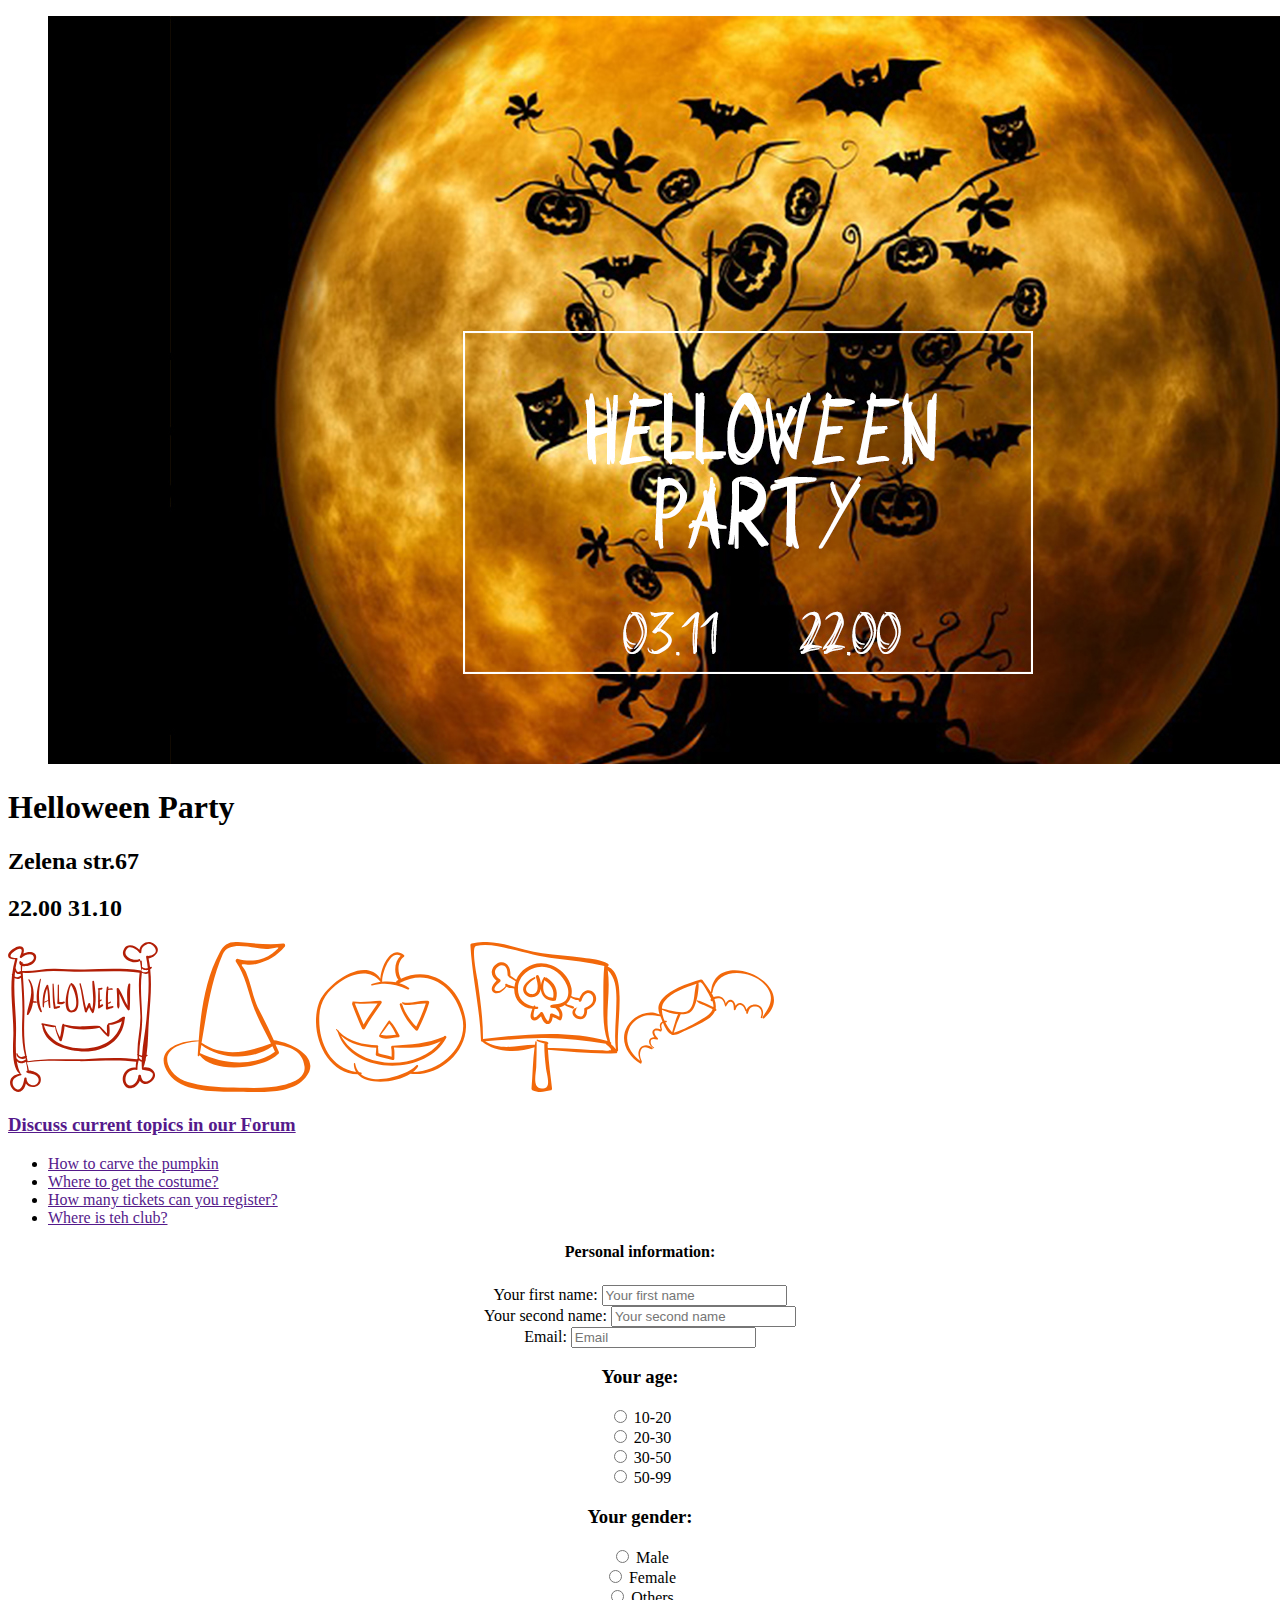
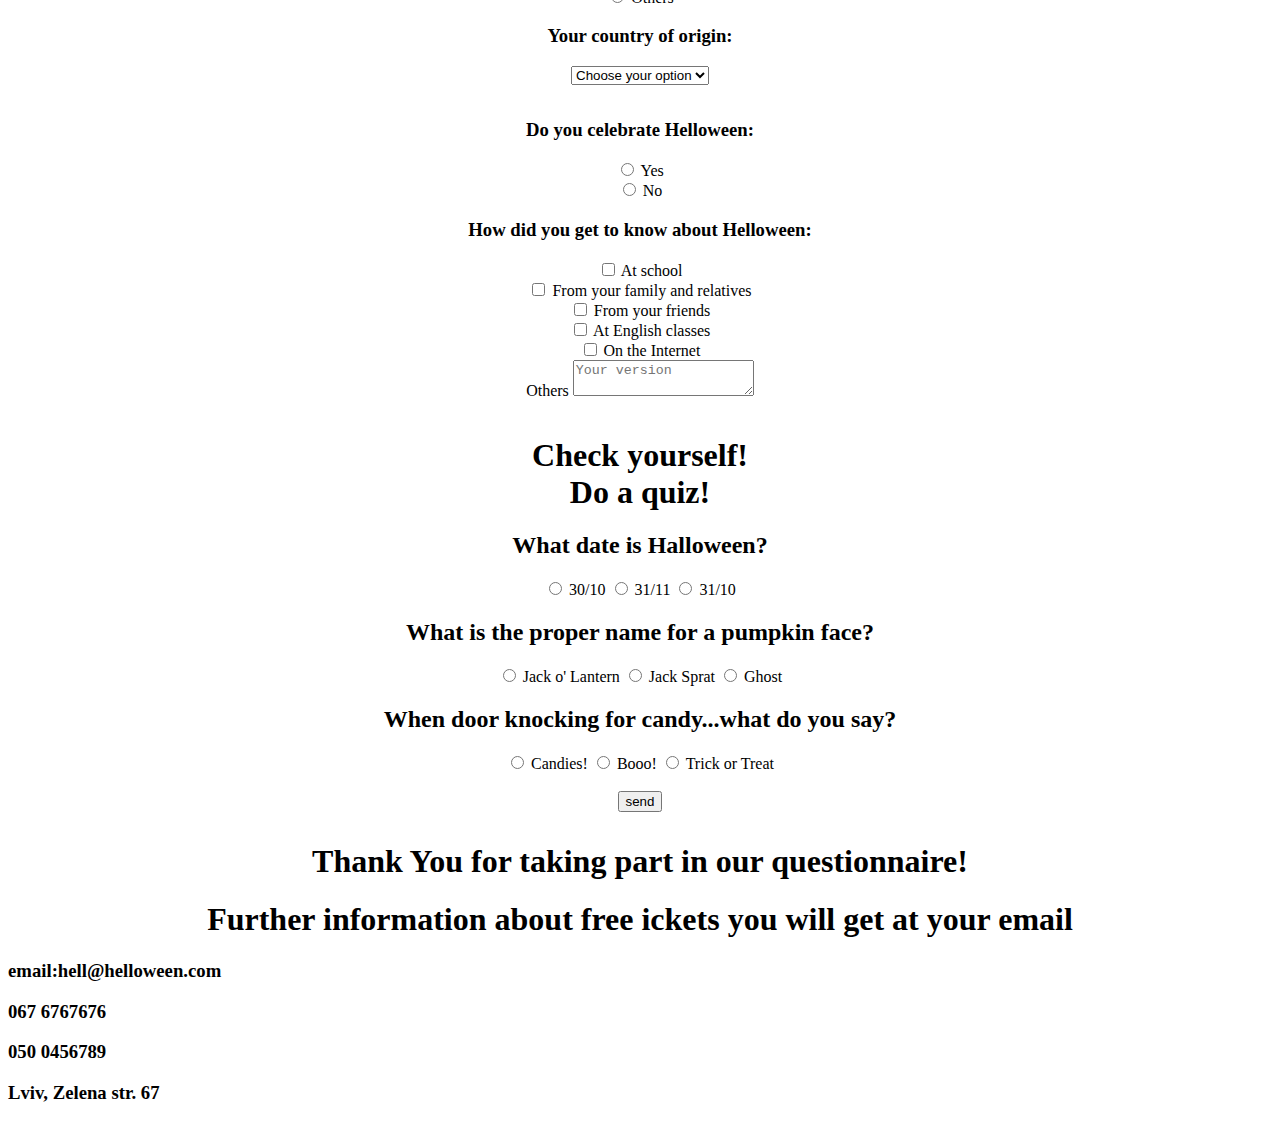
<file: index.html>
<!DOCTYPE html>
<html lang="en">
    <head>
        <title>Helloween</title>
        <meta charset="utf-8">
        <link rel="stylesheet" href="index.css" type="text/css" />
    </head>
    <body>
        <header>
            <figure>
               <img src="quiz1.jpg" alt="Quiz">
           </figure>
           <h1>Helloween Party</h1>
           <h2>Zelena str.67</h2>
           <h2>22.00 31.10</h2>
        </header>
        <nav>
            <a href="index.html"><img src="hall.svg" alt="Home button" height="150" width="150"></a>
            <a href="dress_up.html"><img src="hat.svg" alt="Dress Up" height="150" width="150"></a>
            <a href="pumpkin.html"><img src="pumpkin.svg" alt="Carve your Jack o Lantern" height="150" width="150"></a>
            <a href="quiz.html"><img src="quiz.svg" alt="Quiz" height="150" width="150"></a>
            <a href="contacts.html"><img src="contacts.svg" alt="Contacts" height="150" width="150"></a>
        </nav>
        <aside>
            <a href=""><h3>Discuss current topics in our Forum</h3></a>
            <ul>
                <li><a href="">How to carve the pumpkin</a></li>
                    <li><a href="">Where to get the costume?</a></li>
                    <li><a href="">How many tickets can you register?</a></li>
                <li><a href="">Where is teh club?</a></li>
            </ul>
        </aside>
        <article id="first">
            <form action="https://formspree.io/marta.bzl@gmail.com"
      method="post" style="text-align:center;">
                <fieldset style="border:0px;">
                    <legend><strong>Personal information:</strong></legend>
                    <br>
                    <label for="name">Your first name:</label>
                    <input type="text" name="name" placeholder="Your first name">
                    <br>
                    <label for="name">Your second name:</label>
                    <input type="text" name="name" placeholder="Your second name">
                    <br>
                    <label for="email">Email:</label>
                    <input type="email" name="_replyto" placeholder="Email" required>
                    <br>
                    <h3>Your age:</h3>
                    <input type="radio" name="age" value="10-20">
                    <label for="name">10-20</label>
                    <br>
                    <input type="radio" name="age" value="20-30">
                    <label for="name">20-30</label>
                    <br>
                    <input type="radio" name="age" value="30-50">
                    <label for="name">30-50</label>
                    <br>
                    <input type="radio" name="age" value="50-99">
                    <label for="name">50-99</label>
                    <br>
                    <h3>Your gender:</h3>
                    <input type="radio" name="gender" value="Male">
                    <label for="name">Male</label>
                    <br>
                    <input type="radio" name="gender" value="Female">
                    <label for="name">Female</label>
                    <br>
                    <input type="radio" name="gender" value="Others">
                    <label for="name">Others</label>
                    <br>
                    <h3>Your country of origin:</h3>
                    <select name="option">
                        <option value="" disabled selected>Choose your option</option>
                        <option value="1">Ukraine</option>
                        <option value="2">Poland</option>
                        <option value="3">Denmark</option>
                        <option value="2">Germany</option>
                        <option value="3">USA</option>
                        <option value="2">Switzerland</option>
                        <option value="3">Czech Republic</option>
                    </select>
                    <br>
                </fieldset>
                <fieldset style="border:0px;">
                    <h3>Do you celebrate Helloween:</h3>
                    <input type="radio" name="celebrate" id="celebrate" value="yes">
                    <label for="celebrate">Yes</label>
                    <br>
                    <input type="radio" name="celebrate" id="celebrate" value="no">
                    <label for="celebrate">No</label>
                    <br>
                    <h3>How did you get to know about Helloween:</h3>
                    <input type="checkbox" name="how" id="name" value="school">
                    <label for="how">At school</label>
                    <br>
                    <input type="checkbox" name="how" id="how" value="family">
                    <label for="how">From your family and relatives</label>
                    <br>
                    <input type="checkbox" name="how" id="how" value="friends">
                    <label for="how">From your friends</label>
                    <br>
                    <input type="checkbox" name="how" id="how" value="english">
                    <label for="how">At English classes</label>
                    <br>
                    <input type="checkbox" name="how"id="how" value="internet">
                    <label for="how">On the Internet</label>
                    <br>
                    <label for="comment">Others</label>
                    <textarea id="comment" placeholder="Your version"></textarea>
                </fieldset>
                <fieldset style="border:0px">
                    <h1>Check yourself!<br>Do a quiz!</h1>
                    <h2>What date is Halloween?</h2>
                    <input type="radio" name="date" value="30/10">
                    <label for="date">30/10</label>
                    <input type="radio" name="date" value="31/11">
                    <label for="date">31/11</label>
                    <input type="radio" name="date" value="31/10">
                    <label for="date">31/10</label>
                    <h2>What is the proper name for a pumpkin face?</h2>
                    <input type="radio" name="pumpkin" value="Jack o' Lantern">
                    <label for="date">Jack o' Lantern</label>
                    <input type="radio" name="pumpkin" value="Jack Sprat">
                    <label for="date">Jack Sprat</label>
                    <input type="radio" name="pumpkin" value="Pumpkin">
                    <label for="date">Ghost</label>
                    <h2>When door knocking for candy...what do you say?</h2>
                    <input type="radio" name="year" value="Candies!">
                    <label for="date">Candies!</label>
                    <input type="radio" name="year" value="Booo!">
                    <label for="date">Booo!</label>
                    <input type="radio" name="year" value="Trick or Treat">
                    <label for="date">Trick or Treat</label>
                    <br>
                    <br>
                    <input type="submit" name="submit" value="send">
                </fieldset>
            </form>
        </article>
        <article id="second" style="text-align:center;">
            <h1>Thank You for taking part in our questionnaire!</h1>
            <h1>Further information about free ickets you will get at your email</h1>
           
        </article>
        <footer>
            <h3>email:hell@helloween.com</h3>
            <h3>067 6767676</h3>
            <h3>050 0456789</h3>
            <h3>Lviv, Zelena str. 67</h3>
        </footer>
        
        
    </body>
</html>
</file>
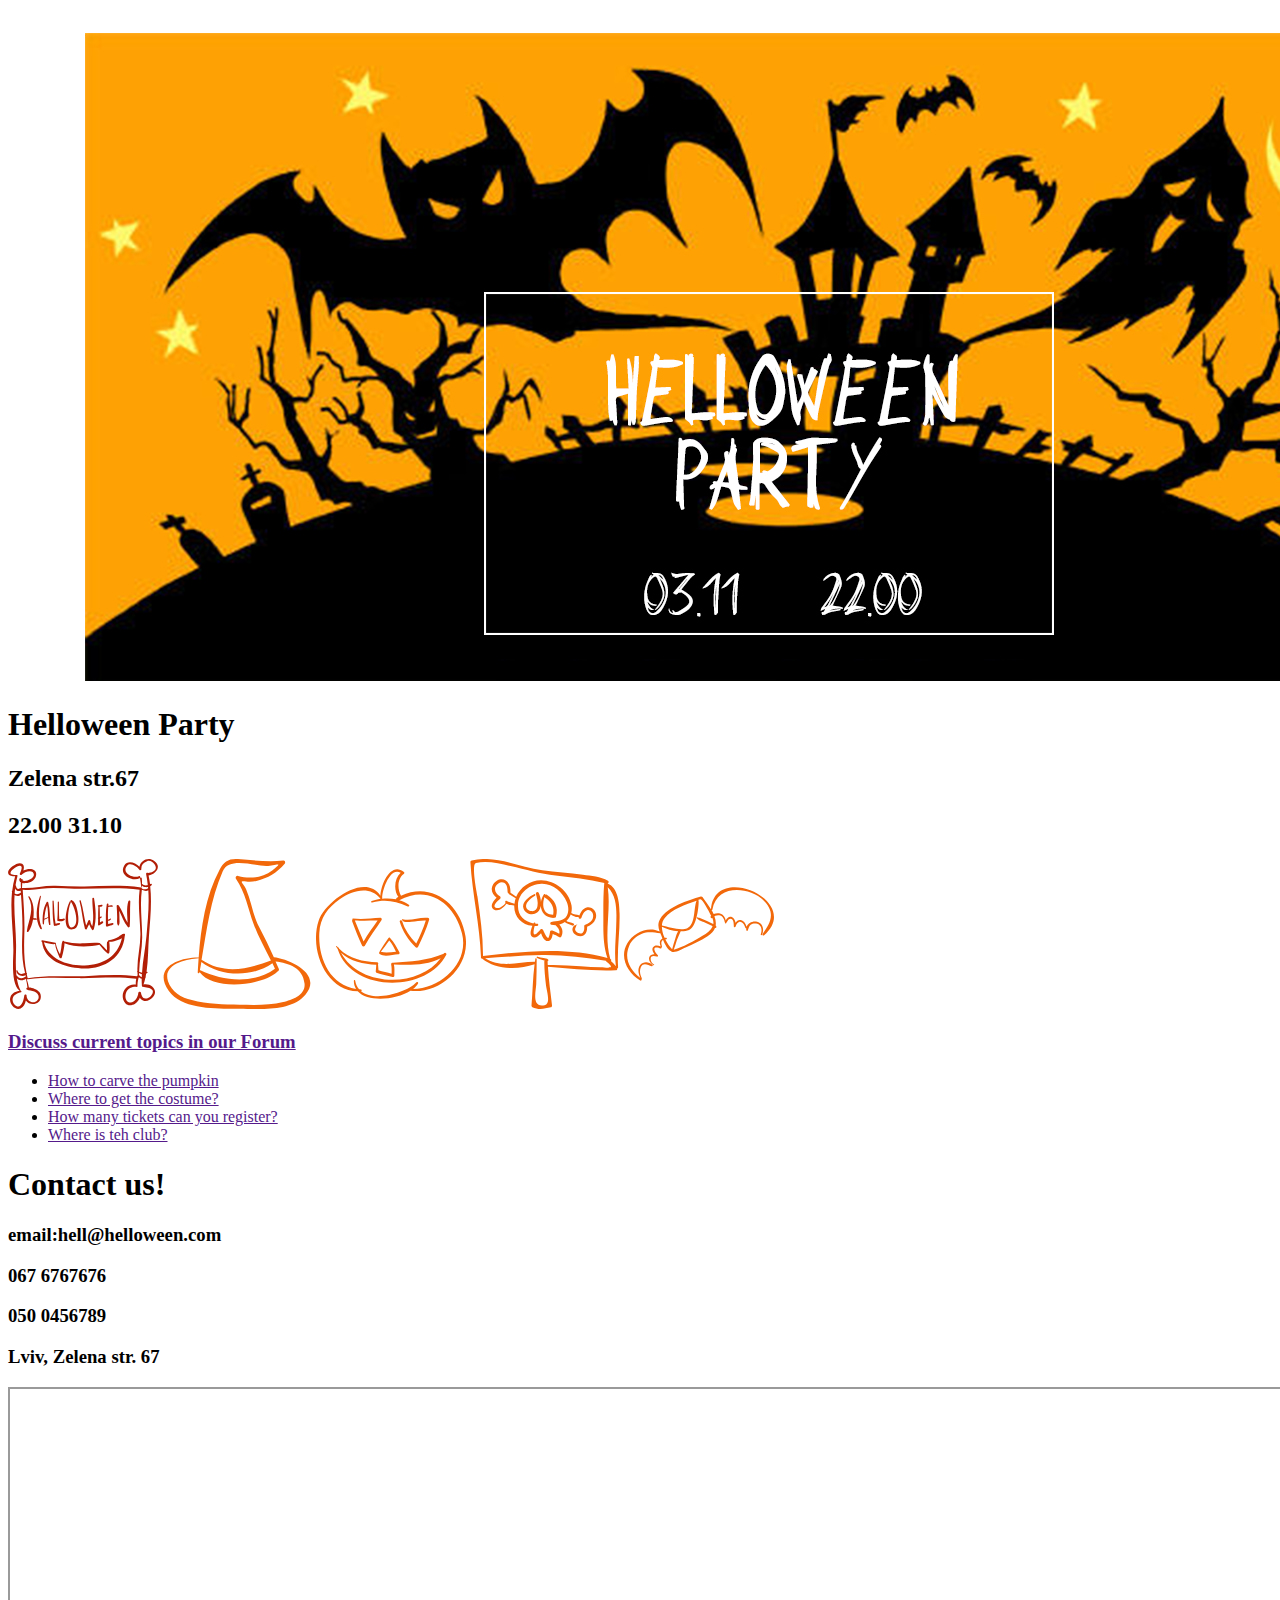
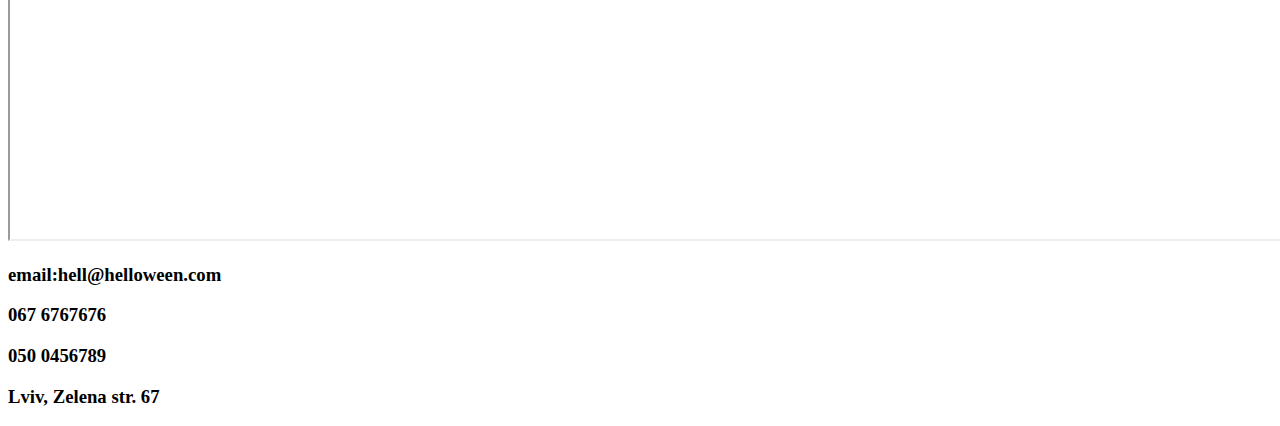
<file: contacts.html>
<!DOCTYPE html>
<html lang="en">
    <head>
		<title>Contact us!</title>
		<meta charset="utf-8">
	</head>
    <body>
        <header>
            <figure>
               <img src="contacts.jpg" alt="Contact us!">
           </figure>
           <h1>Helloween Party</h1>
           <h2>Zelena str.67</h2>
           <h2>22.00 31.10</h2>
        </header>
         <nav>
            <a href="index.html"><img src="hall.svg" alt="Home button" height="150" width="150"></a>
            <a href="dress_up.html"><img src="hat.svg" alt="Dress Up" height="150" width="150"></a>
            <a href="pumpkin.html"><img src="pumpkin.svg" alt="Carve your Jack o Lantern" height="150" width="150"></a>
            <a href="quiz.html"><img src="quiz.svg" alt="Quiz" height="150" width="150"></a>
            <a href="contacts.html"><img src="contacts.svg" alt="Contacts" height="150" width="150"></a>
        </nav>
        <aside>
            <a href=""><h3>Discuss current topics in our Forum</h3></a>
            <ul>
                <li><a href="">How to carve the pumpkin</a></li>
                    <li><a href="">Where to get the costume?</a></li>
                    <li><a href="">How many tickets can you register?</a></li>
                <li><a href="">Where is teh club?</a></li>
            </ul>
        </aside>
        <article>
            <header>
                <h1>Contact us!</h1>
            </header>
            <section>
                <h3>email:hell@helloween.com</h3>
                <h3>067 6767676</h3>
                <h3>050 0456789</h3>
                <h3>Lviv, Zelena str. 67</h3>
            </section>
        </article>
         <article>
            <iframe src="https://www.google.com/maps/embed?pb=!1m18!1m12!1m3!1d2573.617920234923!2d24.04148831570908!3d49.83084597939475!2m3!1f0!2f0!3f0!3m2!1i1024!2i768!4f13.1!3m3!1m2!1s0x473add5ca88300ed%3A0xebbd75e48b9d1230!2z0LLRg9C70LjRhtGPINCX0LXQu9C10L3QsCwgNjcsINCb0YzQstGW0LIsINCb0YzQstGW0LLRgdGM0LrQsCDQvtCx0LvQsNGB0YLRjA!5e0!3m2!1suk!2sua!4v1478001061860" width="1400" height="450" allowfullscreen></iframe>
        </article>
        <footer>
            <h3>email:hell@helloween.com</h3>
            <h3>067 6767676</h3>
            <h3>050 0456789</h3>
            <h3>Lviv, Zelena str. 67</h3>
        </footer>
        
    </body>
</html>
</file>
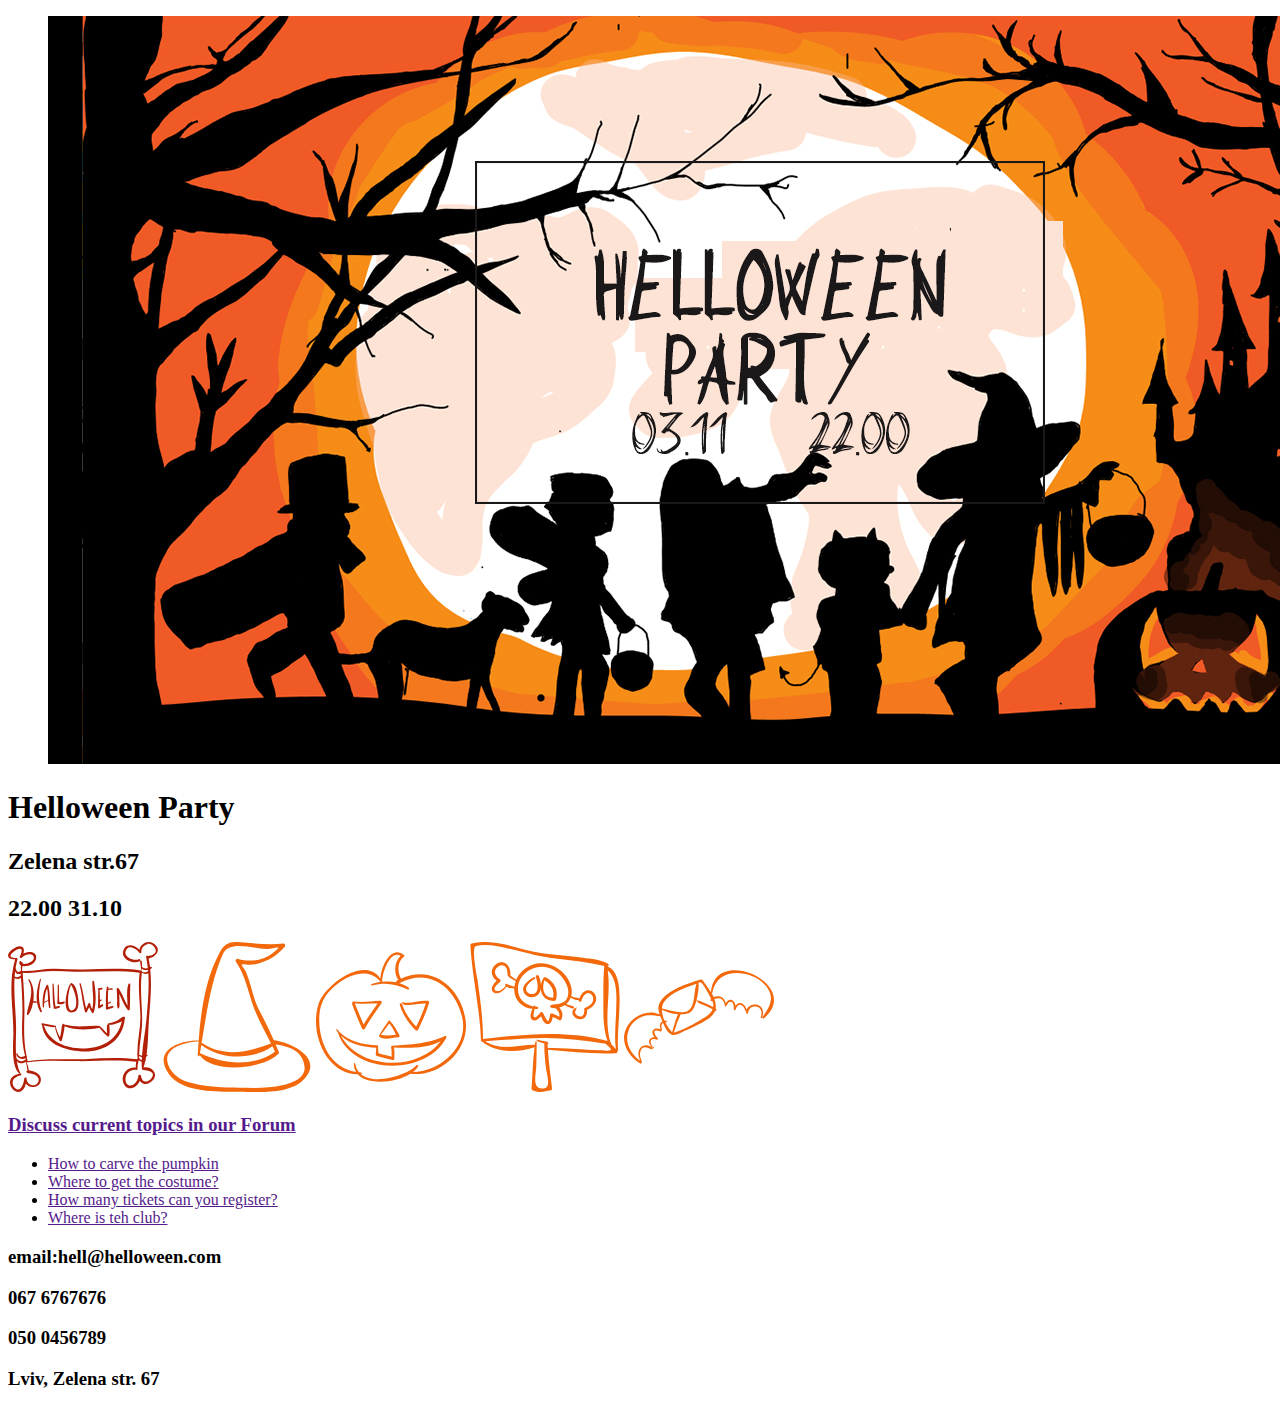
<file: dress_up.html>
<!DOCTYPE html>
<html lang="en">
    <head>
		<title>Helloween Party</title>
		<meta charset="utf-8">
	</head>
    <body>
        <header>
            <figure>
               <img src="cloth1.jpg" alt="Dress up">
           </figure>
           <h1>Helloween Party</h1>
           <h2>Zelena str.67</h2>
           <h2>22.00 31.10</h2>
        </header>
          <nav>
            <a href="index.html"><img src="hall.svg" alt="Home button" height="150" width="150"></a>
            <a href="dress_up.html"><img src="hat.svg" alt="Dress Up" height="150" width="150"></a>
            <a href="pumpkin.html"><img src="pumpkin.svg" alt="Carve your Jack o Lantern" height="150" width="150"></a>
            <a href="quiz.html"><img src="quiz.svg" alt="Quiz" height="150" width="150"></a>
            <a href="contacts.html"><img src="contacts.svg" alt="Contacts" height="150" width="150"></a>
        </nav>
        <aside>
            <a href=""><h3>Discuss current topics in our Forum</h3></a>
            <ul>
                <li><a href="">How to carve the pumpkin</a></li>
                    <li><a href="">Where to get the costume?</a></li>
                    <li><a href="">How many tickets can you register?</a></li>
                <li><a href="">Where is teh club?</a></li>
            </ul>
        </aside>
        <article>
        
        </article>
        <footer>
            <h3>email:hell@helloween.com</h3>
            <h3>067 6767676</h3>
            <h3>050 0456789</h3>
            <h3>Lviv, Zelena str. 67</h3>
        </footer>
        
    </body>
</html>
</file>
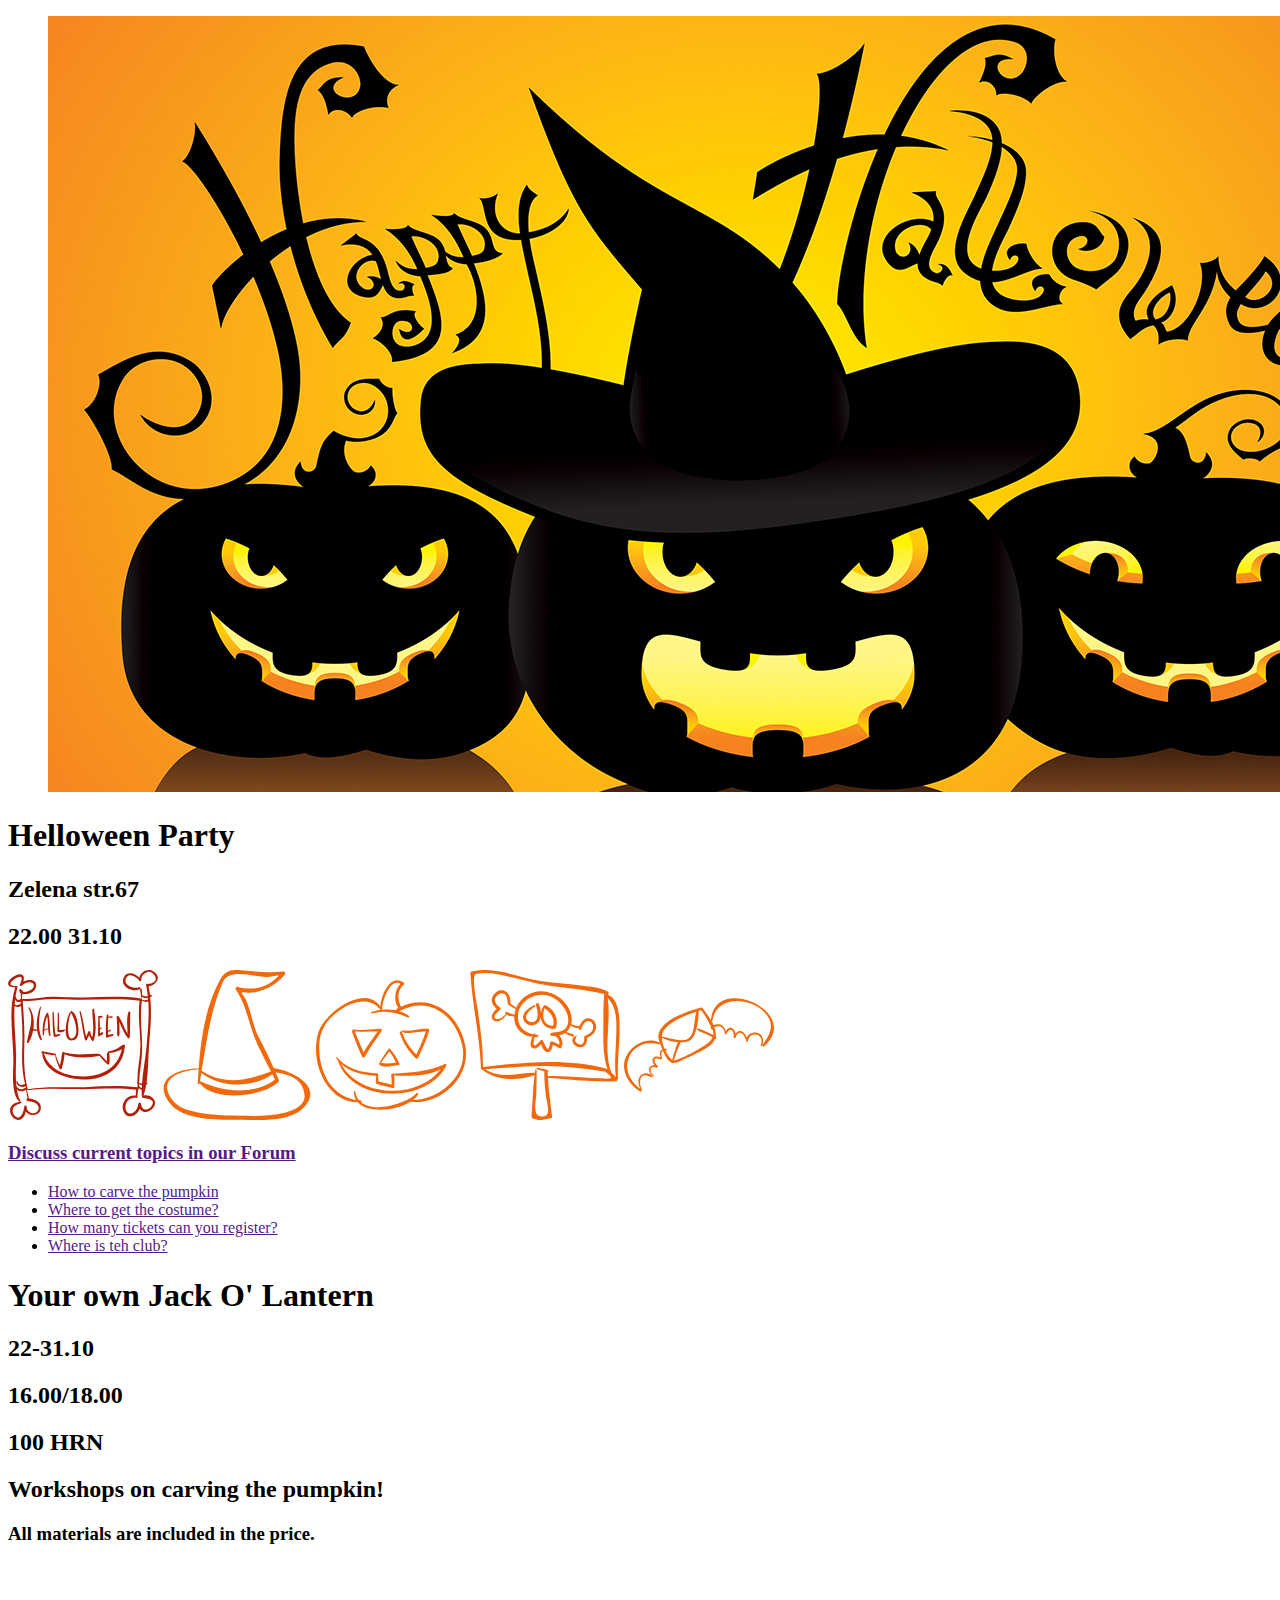
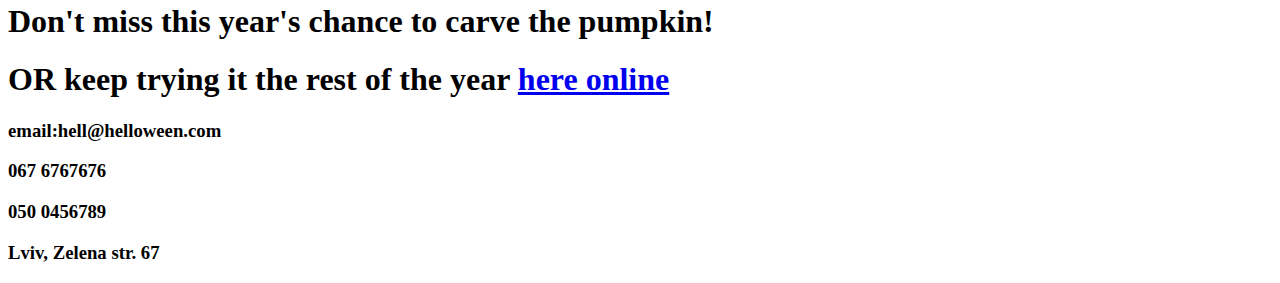
<file: pumpkin.html>
<!DOCTYPE html>
<html lang="en">
    <head>
		<title>Jack o Lantern</title>
		<meta charset="utf-8">
	</head>
    <body>
        <header>
            <figure>
               <img src="pumpkin.jpg" alt="Take your Jack o Lantern!">
           </figure>
           <h1>Helloween Party</h1>
           <h2>Zelena str.67</h2>
           <h2>22.00 31.10</h2>
        </header>
         <nav>
            <a href="index.html"><img src="hall.svg" alt="Home button" height="150" width="150"></a>
            <a href="dress_up.html"><img src="hat.svg" alt="Dress Up" height="150" width="150"></a>
            <a href="pumpkin.html"><img src="pumpkin.svg" alt="Carve your Jack o Lantern" height="150" width="150"></a>
            <a href="quiz.html"><img src="quiz.svg" alt="Quiz" height="150" width="150"></a>
            <a href="contacts.html"><img src="contacts.svg" alt="Contacts" height="150" width="150"></a>
        </nav>
        <aside>
            <a href=""><h3>Discuss current topics in our Forum</h3></a>
            <ul>
                <li><a href="">How to carve the pumpkin</a></li>
                    <li><a href="">Where to get the costume?</a></li>
                    <li><a href="">How many tickets can you register?</a></li>
                <li><a href="">Where is teh club?</a></li>
            </ul>
        </aside>
        <article>
            <h1>Your own Jack O' Lantern</h1>
            <h2>22-31.10</h2>
            <h2>16.00/18.00</h2>
            <h2>100 HRN</h2>
            <h2>Workshops on carving the pumpkin!</h2>
            <h3>All materials are included in the price.</h3>
            <br>
            <h1>Don't miss this year's chance to carve the pumpkin!</h1>
            <h1>OR keep trying it the rest of the year <a href="http://www.bloompetals.com/index.php?c=pumpkin">here online</a></h1>
        </article>
        <footer>
            <h3>email:hell@helloween.com</h3>
            <h3>067 6767676</h3>
            <h3>050 0456789</h3>
            <h3>Lviv, Zelena str. 67</h3>
        </footer>
        
    </body>
</html>
</file>
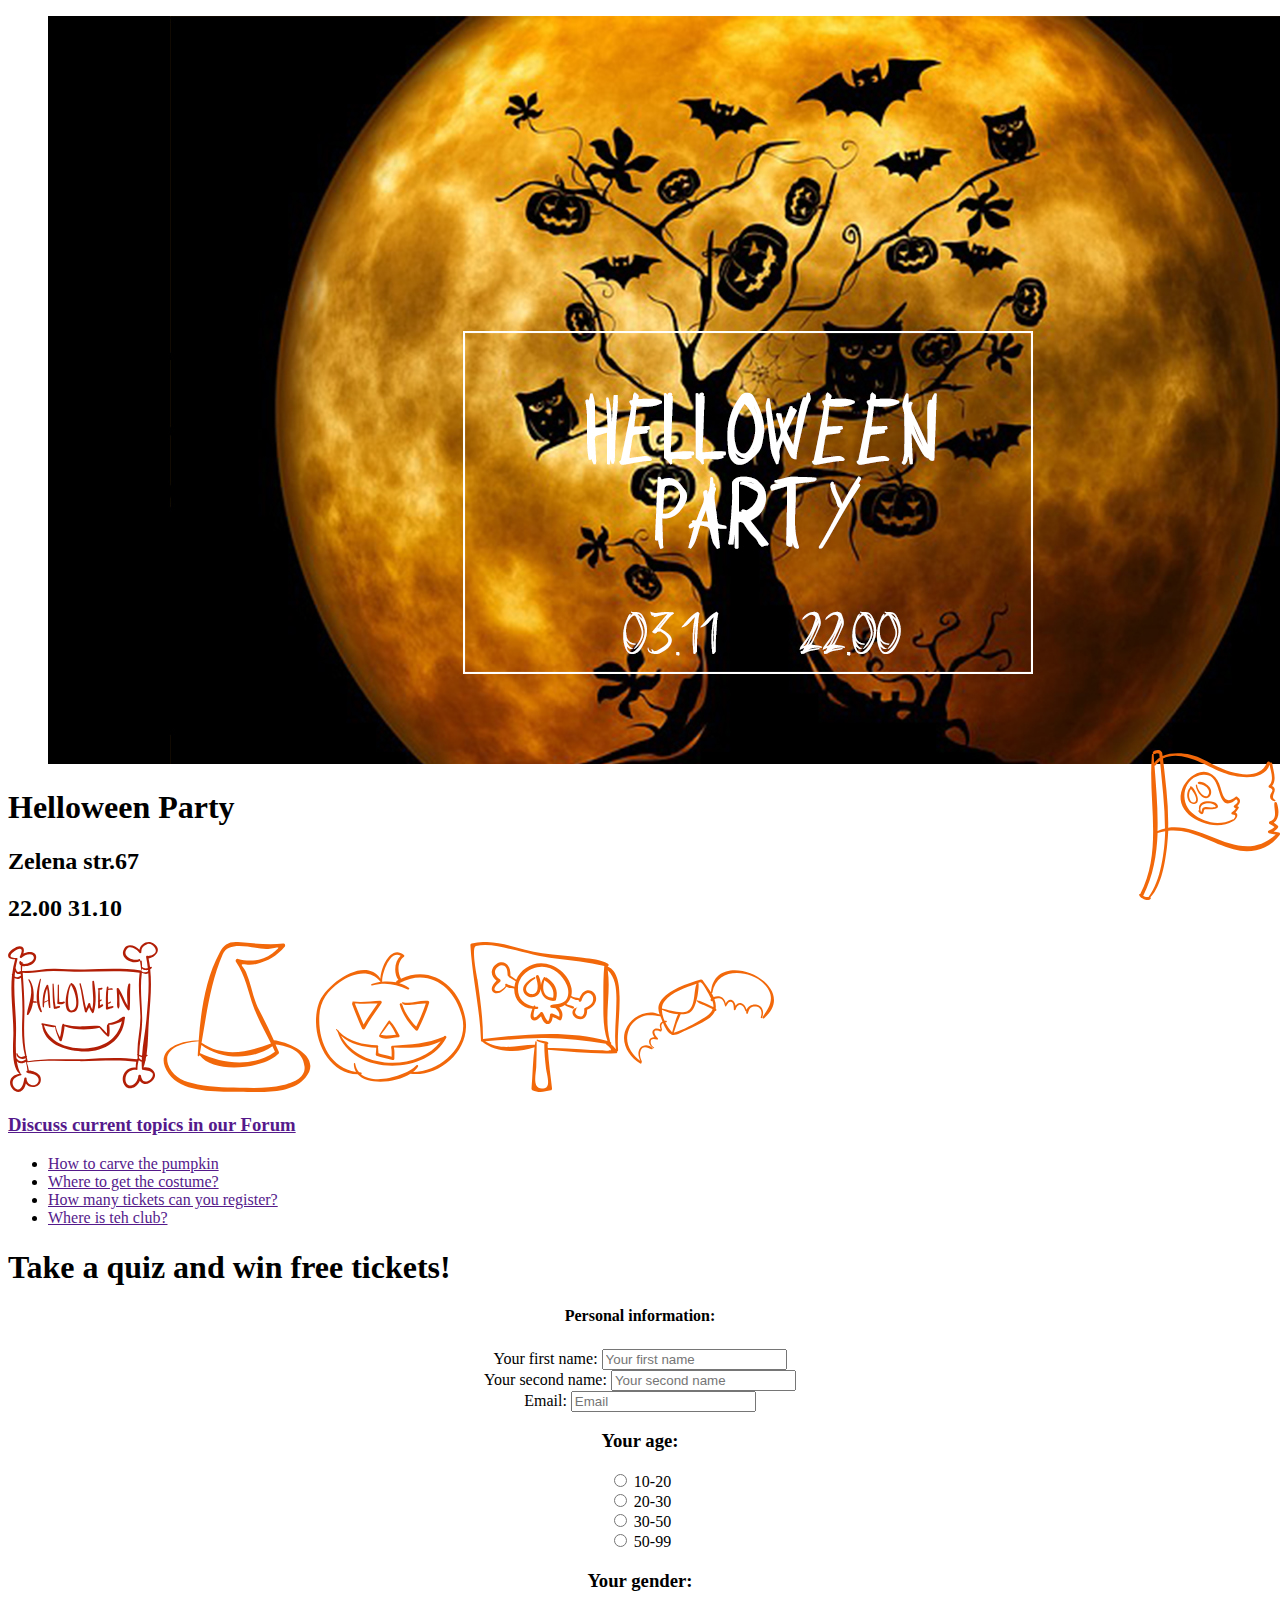
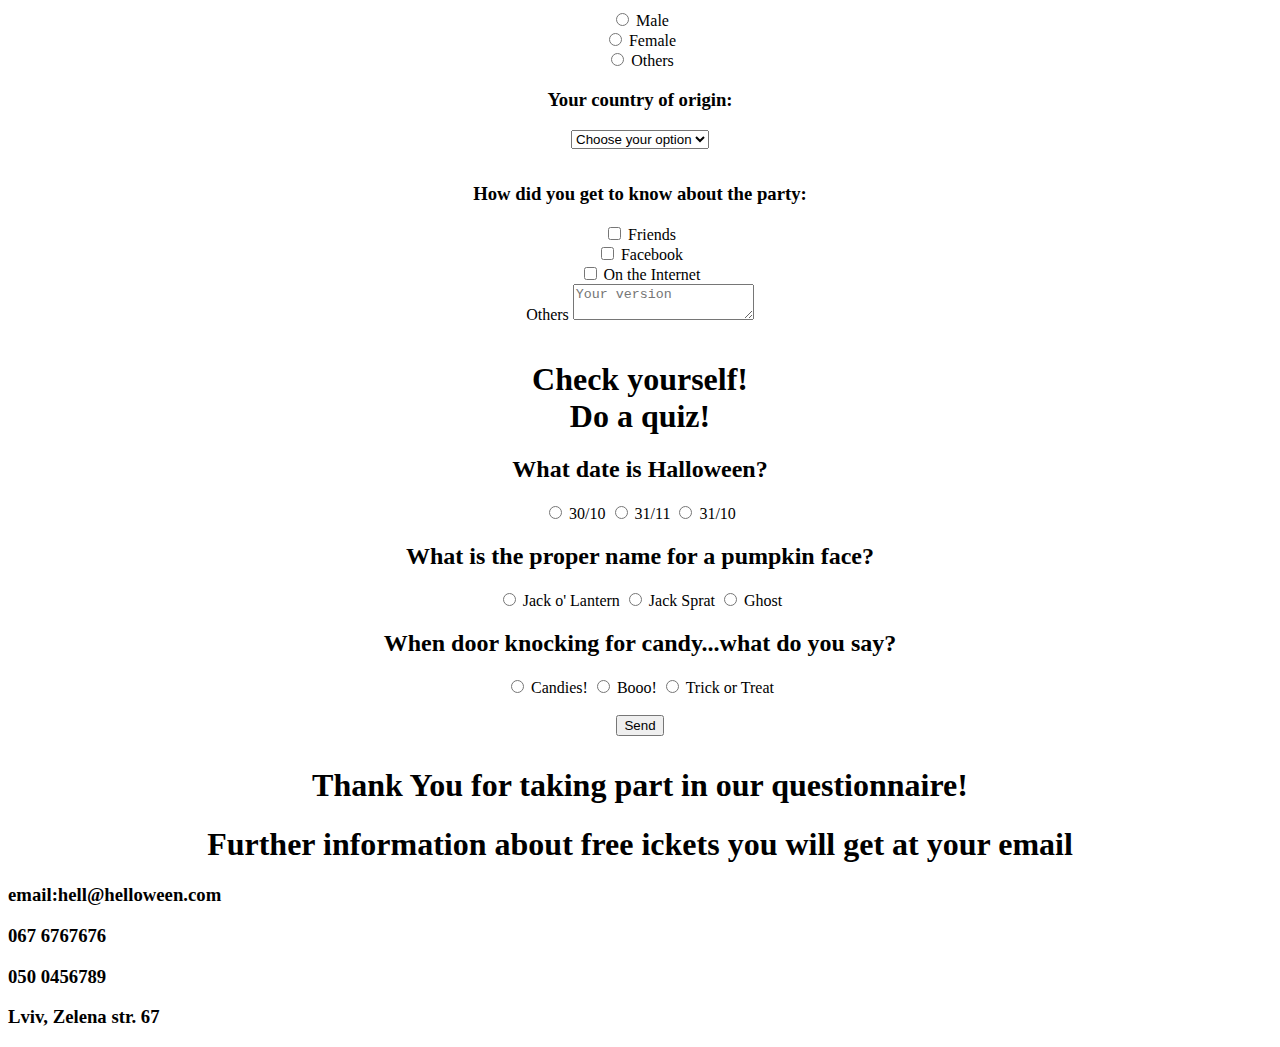
<file: quiz.html>
<!DOCTYPE html>
<html lang="en">
    <head>
        <title>Helloween</title>
        <meta charset="utf-8">
        <link rel="stylesheet" href="index.css" type="text/css" />
    </head>
    <body>
        <header>
            <figure>
               <img src="quiz1.jpg" alt="Quiz">
           </figure>
           <h1>Helloween Party</h1>
           <h2>Zelena str.67</h2>
           <h2>22.00 31.10</h2>
        </header>
        <nav>
            <a href="index.html"><img src="hall.svg" alt="Home button" height="150" width="150"></a>
            <a href="dress_up.html"><img src="hat.svg" alt="Dress Up" height="150" width="150"></a>
            <a href="pumpkin.html"><img src="pumpkin.svg" alt="Carve your Jack o Lantern" height="150" width="150"></a>
            <a href="quiz.html"><img src="quiz.svg" alt="Quiz" height="150" width="150"></a>
            <a href="contacts.html"><img src="contacts.svg" alt="Contacts" height="150" width="150"></a>
        </nav>
        <aside>
            <a href=""><h3>Discuss current topics in our Forum</h3></a>
            <ul>
                <li><a href="">How to carve the pumpkin</a></li>
                    <li><a href="">Where to get the costume?</a></li>
                    <li><a href="">How many tickets can you register?</a></li>
                <li><a href="">Where is teh club?</a></li>
            </ul>
        </aside>
        <article id="flag">
            <a href="index.html"><img src="flag.svg" alt="Go home" height="150" width="150"></a>
        </article>
        <article id="first">
            <h1>Take a quiz and win free tickets!</h1>
            <form action="https://formspree.io/marta.bzl@gmail.com"
      method="post" style="text-align:center;">
                <fieldset style="border:0px;">
                    <legend><strong>Personal information:</strong></legend>
                    <br>
                    <label for="name">Your first name:</label>
                    <input type="text" name="name" placeholder="Your first name">
                    <br>
                    <label for="name">Your second name:</label>
                    <input type="text" name="name" placeholder="Your second name">
                    <br>
                    <label for="email">Email:</label>
                    <input type="email" name="_replyto" placeholder="Email" required>
                    <br>
                    <h3>Your age:</h3>
                    <input type="radio" name="age" id="age" value="10-20">
                    <label for="age">10-20</label>
                    <br>
                    <input type="radio" name="age" id="age1" value="20-30">
                    <label for="age1">20-30</label>
                    <br>
                    <input type="radio" name="age" id="age2" value="30-50">
                    <label for="age2">30-50</label>
                    <br>
                    <input type="radio" name="age" id="age3" value="50-99">
                    <label for="age3">50-99</label>
                    <br>
                    <h3>Your gender:</h3>
                    <input type="radio" name="gender" id="gender1" value="Male">
                    <label for="gender1">Male</label>
                    <br>
                    <input type="radio" name="gender" id="gender2" value="Female">
                    <label for="gender2">Female</label>
                    <br>
                    <input type="radio" name="gender" id="gender3" value="Others">
                    <label for="gender3">Others</label>
                    <br>
                    <h3>Your country of origin:</h3>
                    <select name="option">
                        <option value="" disabled selected>Choose your option</option>
                        <option value="1">Ukraine</option>
                        <option value="2">Poland</option>
                        <option value="3">Denmark</option>
                        <option value="2">Germany</option>
                        <option value="3">USA</option>
                        <option value="2">Switzerland</option>
                        <option value="3">Czech Republic</option>
                    </select>
                    <br>
                </fieldset>
                <fieldset style="border:0px;">
                    <h3>How did you get to know about the party:</h3>
                    <input type="checkbox" name="how" id="name" value="school">
                    <label for="how">Friends</label>
                    <br>
                    <input type="checkbox" name="how" id="how1" value="family">
                    <label for="how1">Facebook</label>
                    <br>
                    <input type="checkbox" name="how" id="how4" value="internet">
                    <label for="how4">On the Internet</label>
                    <br>
                    <label for="comment">Others</label>
                    <textarea id="comment" placeholder="Your version"></textarea>
                </fieldset>
                <fieldset style="border:0px">
                    <h1>Check yourself!<br>Do a quiz!</h1>
                    <h2>What date is Halloween?</h2>
                    <input type="radio" name="date" id="date" value="30/10">
                    <label for="date">30/10</label>
                    <input type="radio" name="date" id="date1" value="31/11">
                    <label for="date1">31/11</label>
                    <input type="radio" name="date" id="date2" value="31/10">
                    <label for="date2">31/10</label>
                    <h2>What is the proper name for a pumpkin face?</h2>
                    <input type="radio" name="pumpkin" id="date4" value="Jack o' Lantern">
                    <label for="date4">Jack o' Lantern</label>
                    <input type="radio" name="pumpkin" id="date5" value="Jack Sprat">
                    <label for="date5">Jack Sprat</label>
                    <input type="radio" name="pumpkin" id="date6" value="Pumpkin">
                    <label for="date6">Ghost</label>
                    <h2>When door knocking for candy...what do you say?</h2>
                    <input type="radio" name="year" id="date7" value="Candies!">
                    <label for="date7">Candies!</label>
                    <input type="radio" name="year" id="8" value="Booo!">
                    <label for="date8">Booo!</label>
                    <input type="radio" name="year" id="date9" value="Trick or Treat">
                    <label for="date9">Trick or Treat</label>
                    <br>
                    <br>
                    <input type="submit" name="submit" value="Send">
                </fieldset>
            </form>
        </article>
        <article id="second" style="text-align:center;">
            <h1>Thank You for taking part in our questionnaire!</h1>
            <h1>Further information about free ickets you will get at your email</h1>
           
        </article>
        <footer>
            <h3>email:hell@helloween.com</h3>
            <h3>067 6767676</h3>
            <h3>050 0456789</h3>
            <h3>Lviv, Zelena str. 67</h3>
        </footer>
        
        
    </body>
</html>
</file>
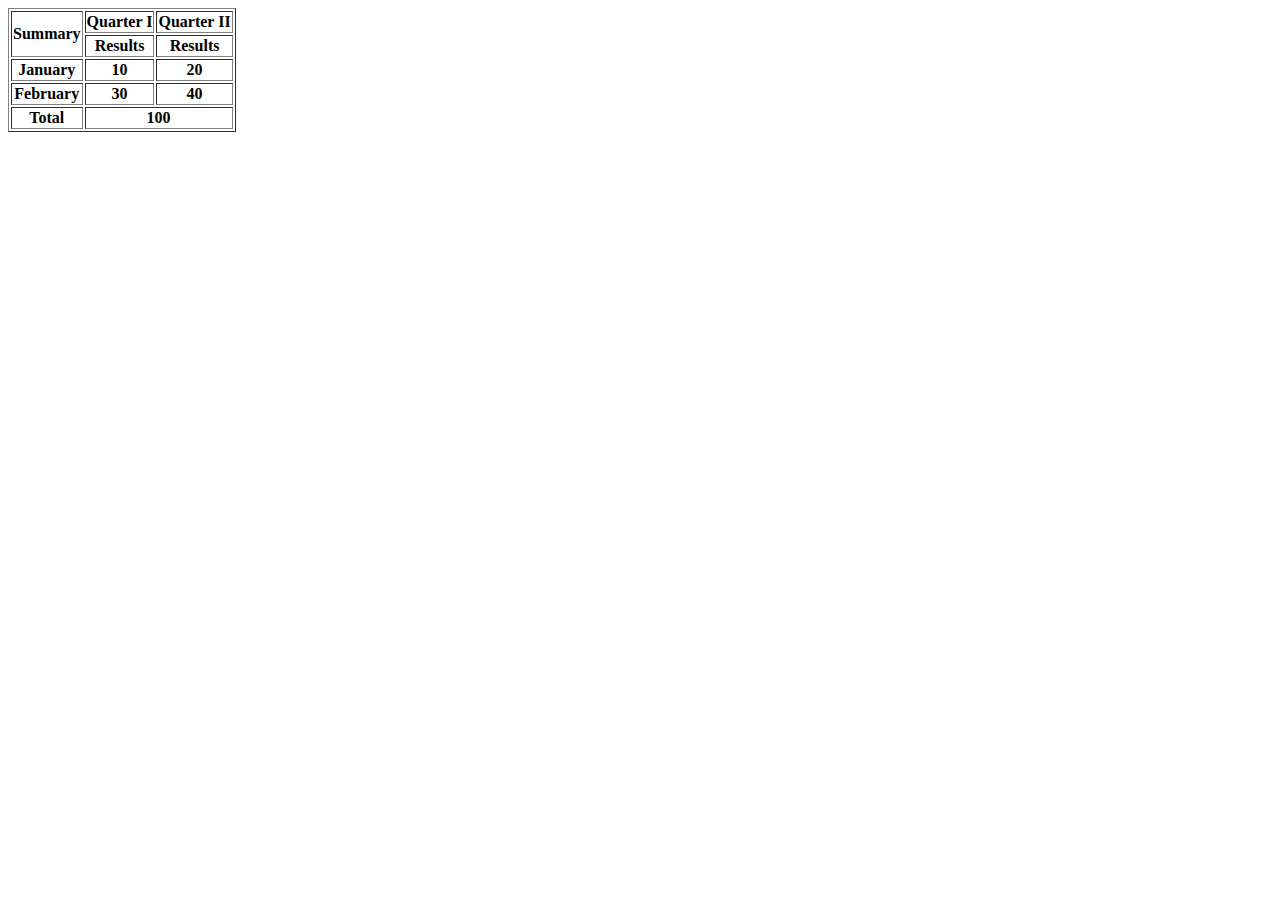
<file: table.html>
<!DOCTYPE html>
<html>
    <head>
        <title>Helloween</title>
    </head>
    <body>

<table border="1">
            <thead>
                <tr>
                    <th rowspan="2">Summary</th>
                    <th>Quarter I</th>
                     <th>Quarter II</th>
                </tr>
                <tr>
                    <th>Results</th>
                    <th>Results</th>
                </tr>
            </thead>
            <tbody>
                <tr>
                    <th>January</th>
                    <th>10</th>
                     <th>20</th>
                </tr>
                <tr>
                    <th>February</th>
                    <th>30</th>
                     <th>40</th>
                </tr>
            </tbody>
            <tfoot>
                <tr>
                    <th>Total</th>
                    <th colspan="2">100</th>
                </tr>
            </tfoot>
        </table>
    </body>
</html>
</file>
<file: index.css>
nav img{
    display: inline;
}
#flag{
  position: fixed;
  bottom: 0;
  right: 0;
  height: 150px;
}

#main{
   position: relative;
right:-500px;
}
</file>
